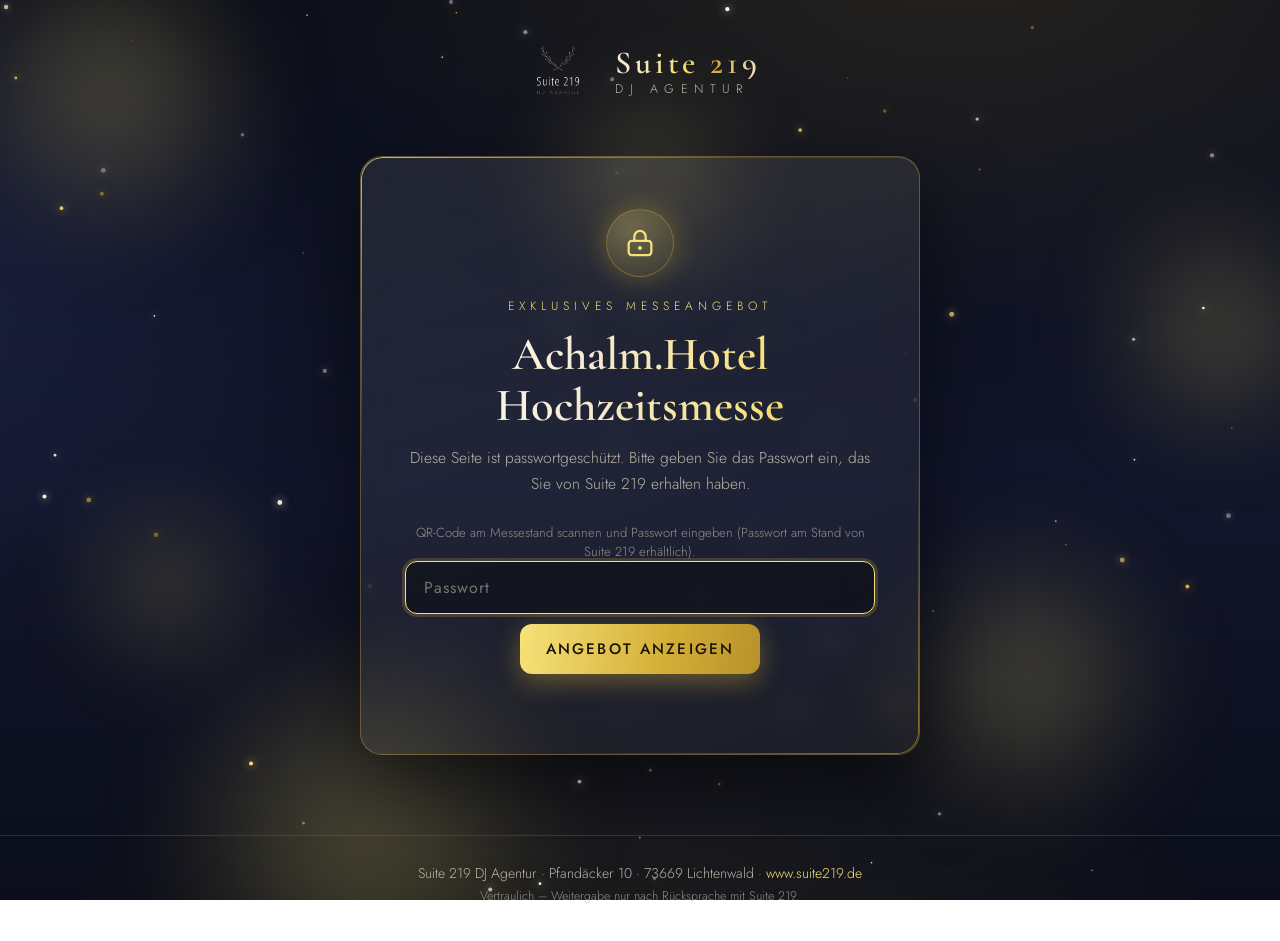
<file: index.html>
<!DOCTYPE html>
<html lang="de">
<head>
<meta charset="UTF-8">
<meta name="viewport" content="width=device-width, initial-scale=1.0">
<meta name="robots" content="noindex, nofollow">
<title>Suite 219 DJ Agentur · Achalm.Hotel Hochzeitsmesse</title>
<link rel="preconnect" href="https://fonts.googleapis.com">
<link rel="preconnect" href="https://fonts.gstatic.com" crossorigin>
<link href="https://fonts.googleapis.com/css2?family=Cormorant+Garamond:ital,wght@0,400;0,500;0,600;0,700;1,400&family=Jost:wght@300;400;500;600&display=swap" rel="stylesheet">
<link rel="stylesheet" href="assets/style.css">
</head>
<body>
<canvas id="sparkles" aria-hidden="true"></canvas>
<div class="bokeh" aria-hidden="true">
  <span class="b b1"></span><span class="b b2"></span><span class="b b3"></span>
  <span class="b b4"></span><span class="b b5"></span><span class="b b6"></span>
</div>

<header class="site-header">
  <img src="assets/logo.png" alt="Suite 219 DJ Agentur" class="logo">
  <div class="brand">
    <span class="brand-name">Suite 219</span>
    <span class="brand-sub">DJ Agentur</span>
  </div>
</header>

<main>
  <section id="gate" class="gate">
    <div class="gate-card">
      <div class="gate-lock" aria-hidden="true">
        <svg viewBox="0 0 24 24" width="34" height="34" fill="none" stroke="currentColor" stroke-width="1.6" stroke-linecap="round" stroke-linejoin="round">
          <rect x="4" y="10.5" width="16" height="10" rx="2.2"></rect>
          <path d="M8 10.5V7.5a4 4 0 0 1 8 0v3"></path>
          <circle cx="12" cy="15.5" r="1.4" fill="currentColor" stroke="none"></circle>
        </svg>
      </div>
      <p class="gate-kicker">Exklusives Messeangebot</p>
      <h1>Achalm.Hotel Hochzeitsmesse</h1>
      <p class="gate-text">Diese Seite ist passwortgeschützt. Bitte geben Sie das Passwort ein, das Sie von Suite&nbsp;219 erhalten haben.</p>
      <p class="gate-hint">QR-Code am Messestand scannen und Passwort eingeben (Passwort am Stand von Suite&nbsp;219 erhältlich).</p>
      <form id="gate-form" autocomplete="off">
        <input type="password" id="gate-password" placeholder="Passwort" aria-label="Passwort" required autofocus>
        <button type="submit" id="gate-submit">Angebot anzeigen</button>
      </form>
      <p id="gate-error" class="gate-error" role="alert"></p>
    </div>
  </section>

  <section id="protected" class="protected" hidden aria-live="polite"></section>
</main>

<footer class="site-footer">
  <p>Suite 219 DJ Agentur · Pfandäcker 10 · 73669 Lichtenwald · <a href="https://www.suite219.de">www.suite219.de</a></p>
  <p class="footer-fine">Vertraulich – Weitergabe nur nach Rücksprache mit Suite 219.</p>
</footer>

<script src="assets/content.enc.js"></script>
<script src="assets/app.js"></script>
</body>
</html>
</file>
<file: assets/style.css>
:root {
  --bg: #0b0e1a;
  --bg-2: #12162b;
  --gold: #d4af37;
  --gold-light: #f6e27a;
  --champagne: #f5ead1;
  --ink: #f4f1e8;
  --ink-dim: #b9b4a5;
  --card: rgba(255, 255, 255, 0.055);
  --card-border: rgba(212, 175, 55, 0.35);
  --serif: "Cormorant Garamond", "Playfair Display", Georgia, "Times New Roman", serif;
  --sans: "Jost", "Segoe UI", system-ui, -apple-system, sans-serif;
}

* { margin: 0; padding: 0; box-sizing: border-box; }

html { scroll-behavior: smooth; }

body {
  min-height: 100vh;
  font-family: var(--sans);
  font-weight: 300;
  color: var(--ink);
  background:
    radial-gradient(1200px 700px at 75% -10%, rgba(212, 175, 55, 0.14), transparent 60%),
    radial-gradient(900px 600px at -10% 30%, rgba(64, 78, 160, 0.22), transparent 55%),
    radial-gradient(1000px 800px at 50% 115%, rgba(212, 175, 55, 0.1), transparent 60%),
    linear-gradient(180deg, var(--bg) 0%, var(--bg-2) 55%, var(--bg) 100%);
  background-attachment: fixed;
  overflow-x: hidden;
}

#sparkles {
  position: fixed;
  inset: 0;
  width: 100%;
  height: 100%;
  z-index: 0;
  pointer-events: none;
}

.bokeh { position: fixed; inset: 0; z-index: 0; overflow: hidden; pointer-events: none; }
.bokeh .b {
  position: absolute;
  border-radius: 50%;
  filter: blur(46px);
  opacity: 0.5;
  background: radial-gradient(circle, rgba(246, 226, 122, 0.55), rgba(212, 175, 55, 0.12) 55%, transparent 72%);
  animation: drift 16s ease-in-out infinite alternate;
}
.b1 { width: 340px; height: 340px; top: -80px; left: -60px; animation-duration: 19s; }
.b2 { width: 260px; height: 260px; top: 22%; right: -70px; animation-duration: 23s; animation-delay: -6s; }
.b3 { width: 420px; height: 420px; bottom: -140px; left: 12%; animation-duration: 26s; animation-delay: -12s; opacity: 0.35; }
.b4 { width: 180px; height: 180px; top: 55%; left: 6%; animation-duration: 17s; animation-delay: -3s; opacity: 0.4; }
.b5 { width: 220px; height: 220px; top: 8%; left: 42%; animation-duration: 21s; animation-delay: -9s; opacity: 0.3; }
.b6 { width: 300px; height: 300px; bottom: 8%; right: 8%; animation-duration: 24s; animation-delay: -15s; opacity: 0.35; }

@keyframes drift {
  from { transform: translate3d(0, 0, 0) scale(1); }
  to   { transform: translate3d(46px, -38px, 0) scale(1.12); }
}

.site-header {
  position: relative;
  z-index: 2;
  display: flex;
  align-items: center;
  justify-content: center;
  gap: 18px;
  padding: 34px 20px 8px;
}

.logo { height: 74px; width: auto; filter: drop-shadow(0 0 18px rgba(246, 226, 122, 0.35)); }

.brand { display: flex; flex-direction: column; line-height: 1.05; }
.brand-name {
  font-family: var(--serif);
  font-size: 2rem;
  font-weight: 600;
  letter-spacing: 0.12em;
  background: linear-gradient(100deg, var(--champagne) 10%, var(--gold-light) 45%, var(--gold) 70%, var(--champagne) 100%);
  -webkit-background-clip: text;
  background-clip: text;
  color: transparent;
}
.brand-sub {
  font-size: 0.78rem;
  letter-spacing: 0.52em;
  text-transform: uppercase;
  color: var(--ink-dim);
  margin-top: 4px;
}

main { position: relative; z-index: 2; }

.gate {
  min-height: calc(100vh - 220px);
  display: flex;
  align-items: center;
  justify-content: center;
  padding: 40px 20px 80px;
  transition: opacity 0.7s ease, visibility 0.7s;
}
.gate.gate--open { opacity: 0; visibility: hidden; pointer-events: none; position: absolute; inset: 0; }

.gate-card {
  width: min(560px, 100%);
  text-align: center;
  padding: 52px 44px 44px;
  border-radius: 22px;
  background: linear-gradient(160deg, rgba(255, 255, 255, 0.09), rgba(255, 255, 255, 0.03));
  border: 1px solid var(--card-border);
  box-shadow: 0 30px 80px rgba(0, 0, 0, 0.55), inset 0 1px 0 rgba(255, 255, 255, 0.12);
  backdrop-filter: blur(14px);
  -webkit-backdrop-filter: blur(14px);
  position: relative;
  overflow: hidden;
}
.gate-card::before {
  content: "";
  position: absolute;
  inset: 0;
  border-radius: 22px;
  padding: 1px;
  background: linear-gradient(140deg, rgba(246, 226, 122, 0.8), transparent 30%, transparent 70%, rgba(212, 175, 55, 0.6));
  -webkit-mask: linear-gradient(#fff 0 0) content-box, linear-gradient(#fff 0 0);
  -webkit-mask-composite: xor;
  mask-composite: exclude;
  pointer-events: none;
}

.gate-lock {
  width: 68px;
  height: 68px;
  margin: 0 auto 20px;
  display: flex;
  align-items: center;
  justify-content: center;
  border-radius: 50%;
  color: var(--gold-light);
  background: radial-gradient(circle at 35% 30%, rgba(246, 226, 122, 0.28), rgba(212, 175, 55, 0.08));
  border: 1px solid var(--card-border);
  box-shadow: 0 0 26px rgba(212, 175, 55, 0.35);
}

.gate-kicker {
  font-size: 0.75rem;
  letter-spacing: 0.42em;
  text-transform: uppercase;
  color: var(--gold-light);
  margin-bottom: 14px;
}

.gate-card h1 {
  font-family: var(--serif);
  font-size: clamp(2.1rem, 5vw, 2.9rem);
  font-weight: 600;
  line-height: 1.1;
  margin-bottom: 14px;
  background: linear-gradient(100deg, #fff 0%, var(--champagne) 40%, var(--gold-light) 75%, var(--gold) 100%);
  -webkit-background-clip: text;
  background-clip: text;
  color: transparent;
}

.gate-text { color: var(--ink-dim); font-size: 0.98rem; line-height: 1.65; margin-bottom: 26px; }

#gate-form { display: flex; gap: 10px; flex-wrap: wrap; justify-content: center; }

#gate-password {
  flex: 1 1 240px;
  padding: 14px 18px;
  font-family: var(--sans);
  font-size: 1rem;
  letter-spacing: 0.06em;
  color: var(--ink);
  background: rgba(0, 0, 0, 0.35);
  border: 1px solid rgba(212, 175, 55, 0.4);
  border-radius: 12px;
  outline: none;
  transition: border-color 0.25s, box-shadow 0.25s;
}
#gate-password:focus { border-color: var(--gold-light); box-shadow: 0 0 0 3px rgba(212, 175, 55, 0.22); }
#gate-password::placeholder { color: rgba(185, 180, 165, 0.6); }

#gate-submit {
  padding: 14px 26px;
  font-family: var(--sans);
  font-size: 0.95rem;
  font-weight: 500;
  letter-spacing: 0.14em;
  text-transform: uppercase;
  color: #1a1405;
  background: linear-gradient(100deg, var(--gold-light), var(--gold) 60%, #b8912a);
  border: none;
  border-radius: 12px;
  cursor: pointer;
  box-shadow: 0 8px 26px rgba(212, 175, 55, 0.4);
  transition: transform 0.2s, box-shadow 0.2s, filter 0.2s;
}
#gate-submit:hover { transform: translateY(-2px); filter: brightness(1.07); box-shadow: 0 12px 32px rgba(212, 175, 55, 0.5); }
#gate-submit:active { transform: translateY(0); }
#gate-submit:disabled { opacity: 0.6; cursor: wait; transform: none; }

.gate-error { min-height: 1.4em; margin-top: 16px; color: #ff9d9d; font-size: 0.9rem; letter-spacing: 0.04em; }

.gate-card.shake { animation: shake 0.45s ease; }
@keyframes shake {
  0%, 100% { transform: translateX(0); }
  20% { transform: translateX(-12px); }
  40% { transform: translateX(10px); }
  60% { transform: translateX(-7px); }
  80% { transform: translateX(5px); }
}

.protected { max-width: 1060px; margin: 0 auto; padding: 30px 22px 90px; animation: reveal 0.9s ease both; }
@keyframes reveal { from { opacity: 0; transform: translateY(22px); } to { opacity: 1; transform: none; } }

.hero { text-align: center; padding: 26px 0 40px; }
.kicker {
  font-size: 0.78rem;
  letter-spacing: 0.46em;
  text-transform: uppercase;
  color: var(--gold-light);
  margin-bottom: 16px;
}
.hero h2 {
  font-family: var(--serif);
  font-size: clamp(2.6rem, 7vw, 4.2rem);
  font-weight: 600;
  line-height: 1.05;
  background: linear-gradient(100deg, #fff 0%, var(--champagne) 35%, var(--gold-light) 70%, var(--gold) 100%);
  -webkit-background-clip: text;
  background-clip: text;
  color: transparent;
  margin-bottom: 20px;
}
.lead { max-width: 720px; margin: 0 auto; color: var(--ink-dim); line-height: 1.75; font-size: 1.05rem; }

.package {
  margin: 18px 0 46px;
  padding: 38px 40px;
  border-radius: 22px;
  background: linear-gradient(155deg, rgba(246, 226, 122, 0.13), rgba(212, 175, 55, 0.05) 45%, rgba(255, 255, 255, 0.04));
  border: 1px solid var(--card-border);
  box-shadow: 0 24px 70px rgba(0, 0, 0, 0.5), 0 0 44px rgba(212, 175, 55, 0.12) inset;
}
.package-head {
  display: flex;
  align-items: flex-end;
  justify-content: space-between;
  gap: 20px;
  flex-wrap: wrap;
  padding-bottom: 22px;
  border-bottom: 1px solid rgba(212, 175, 55, 0.3);
  margin-bottom: 20px;
}
.package-head h3 { font-family: var(--serif); font-size: 2.1rem; font-weight: 600; color: #fff; }
.package-time { color: var(--ink-dim); letter-spacing: 0.08em; margin-top: 6px; }

.price {
  font-family: var(--serif);
  font-weight: 700;
  color: var(--gold-light);
  text-shadow: 0 0 24px rgba(246, 226, 122, 0.45);
  white-space: nowrap;
}
.price-big { font-size: clamp(2.2rem, 5vw, 3.2rem); }

.package-incl { font-size: 0.8rem; letter-spacing: 0.34em; text-transform: uppercase; color: var(--gold); margin-bottom: 14px; }
.incl { list-style: none; display: grid; gap: 10px; }
.incl li { position: relative; padding-left: 30px; line-height: 1.55; color: var(--ink); }
.incl li::before {
  content: "✦";
  position: absolute;
  left: 0;
  top: 0;
  color: var(--gold-light);
  text-shadow: 0 0 10px rgba(246, 226, 122, 0.8);
}
.extra-hour { margin-top: 24px; padding: 16px 20px; border-radius: 14px; background: rgba(0, 0, 0, 0.3); border: 1px dashed rgba(212, 175, 55, 0.45); color: var(--ink-dim); line-height: 1.6; }
.extra-hour strong { color: var(--gold-light); font-weight: 600; }

.section-title {
  font-family: var(--serif);
  font-size: 2rem;
  font-weight: 600;
  text-align: center;
  margin: 10px 0 28px;
  color: #fff;
}
.section-title::after {
  content: "";
  display: block;
  width: 90px;
  height: 2px;
  margin: 14px auto 0;
  background: linear-gradient(90deg, transparent, var(--gold-light), transparent);
}

.grid { display: grid; grid-template-columns: repeat(auto-fit, minmax(270px, 1fr)); gap: 20px; margin-bottom: 52px; }

.card {
  padding: 28px 26px;
  border-radius: 18px;
  background: var(--card);
  border: 1px solid rgba(212, 175, 55, 0.25);
  box-shadow: 0 16px 44px rgba(0, 0, 0, 0.4);
  backdrop-filter: blur(10px);
  -webkit-backdrop-filter: blur(10px);
  transition: transform 0.25s ease, border-color 0.25s ease, box-shadow 0.25s ease;
  display: flex;
  flex-direction: column;
  gap: 10px;
}
.card:hover {
  transform: translateY(-5px);
  border-color: rgba(246, 226, 122, 0.65);
  box-shadow: 0 22px 54px rgba(0, 0, 0, 0.5), 0 0 30px rgba(212, 175, 55, 0.18);
}
.card h4 { font-family: var(--serif); font-size: 1.35rem; font-weight: 600; color: var(--champagne); }
.card-desc { color: var(--ink-dim); line-height: 1.6; font-size: 0.95rem; flex: 1; }
.card .price { font-size: 1.7rem; margin-top: 6px; }
.card-plain { background: rgba(255, 255, 255, 0.035); }

.notes {
  margin-bottom: 52px;
  padding: 30px 36px;
  border-radius: 18px;
  background: rgba(0, 0, 0, 0.28);
  border: 1px solid rgba(212, 175, 55, 0.22);
}
.notes ul { list-style: none; display: grid; gap: 12px; }
.notes li { position: relative; padding-left: 28px; color: var(--ink-dim); line-height: 1.6; }
.notes li::before { content: "✦"; position: absolute; left: 0; color: var(--gold); }
.notes strong { color: var(--gold-light); font-weight: 500; }

.cta { text-align: center; margin-bottom: 20px; }
.cta-inner {
  padding: 54px 30px;
  border-radius: 26px;
  background:
    radial-gradient(600px 260px at 50% -40%, rgba(246, 226, 122, 0.22), transparent 70%),
    linear-gradient(160deg, rgba(212, 175, 55, 0.16), rgba(255, 255, 255, 0.03));
  border: 1px solid var(--card-border);
  box-shadow: 0 26px 70px rgba(0, 0, 0, 0.5);
}
.cta-inner h3 { font-family: var(--serif); font-size: clamp(1.9rem, 4.5vw, 2.7rem); font-weight: 600; color: #fff; margin-bottom: 14px; }
.cta-inner p:not(.kicker) { color: var(--ink-dim); margin-bottom: 26px; }
.cta-button {
  display: inline-block;
  padding: 15px 38px;
  border-radius: 999px;
  font-size: 0.95rem;
  font-weight: 500;
  letter-spacing: 0.16em;
  text-transform: uppercase;
  text-decoration: none;
  color: #1a1405;
  background: linear-gradient(100deg, var(--gold-light), var(--gold) 60%, #b8912a);
  box-shadow: 0 10px 30px rgba(212, 175, 55, 0.45);
  transition: transform 0.2s, filter 0.2s;
}
.cta-button:hover { transform: translateY(-2px) scale(1.02); filter: brightness(1.08); }

.site-footer {
  position: relative;
  z-index: 2;
  text-align: center;
  padding: 26px 20px 34px;
  color: var(--ink-dim);
  font-size: 0.88rem;
  line-height: 1.7;
  border-top: 1px solid rgba(212, 175, 55, 0.18);
}
.site-footer a { color: var(--gold-light); text-decoration: none; }
.site-footer a:hover { text-decoration: underline; }
.footer-fine { font-size: 0.78rem; opacity: 0.75; }

.lock-btn {
  position: fixed;
  right: 18px;
  bottom: 18px;
  z-index: 5;
  display: inline-flex;
  align-items: center;
  gap: 8px;
  padding: 10px 16px;
  font-family: var(--sans);
  font-size: 0.8rem;
  letter-spacing: 0.1em;
  text-transform: uppercase;
  color: var(--gold-light);
  background: rgba(11, 14, 26, 0.8);
  border: 1px solid rgba(212, 175, 55, 0.45);
  border-radius: 999px;
  cursor: pointer;
  backdrop-filter: blur(8px);
  -webkit-backdrop-filter: blur(8px);
  transition: background 0.2s, transform 0.2s;
}
.lock-btn:hover { background: rgba(212, 175, 55, 0.18); transform: translateY(-2px); }

.hero-cta-wrap { margin-top: 28px; }

.booking {
  margin: 10px 0 60px;
  padding: 38px 40px;
  border-radius: 22px;
  background: linear-gradient(160deg, rgba(255, 255, 255, 0.07), rgba(255, 255, 255, 0.03));
  border: 1px solid var(--card-border);
  box-shadow: 0 24px 70px rgba(0, 0, 0, 0.5);
}
.booking-intro { text-align: center; color: var(--ink-dim); line-height: 1.7; max-width: 680px; margin: 0 auto 28px; }
.booking-intro strong { color: var(--gold-light); font-weight: 500; }

.booking-form { display: grid; gap: 16px; max-width: 720px; margin: 0 auto; }
.field-row { display: grid; grid-template-columns: 1fr 1fr; gap: 16px; }
.field-plz { max-width: 140px; }
.field { display: flex; flex-direction: column; gap: 7px; }
.field label { font-size: 0.78rem; letter-spacing: 0.18em; text-transform: uppercase; color: var(--gold); }
.field input {
  padding: 13px 16px;
  font-family: var(--sans);
  font-size: 1rem;
  color: var(--ink);
  background: rgba(0, 0, 0, 0.35);
  border: 1px solid rgba(212, 175, 55, 0.4);
  border-radius: 12px;
  outline: none;
  transition: border-color 0.25s, box-shadow 0.25s;
  width: 100%;
}
.field input:focus { border-color: var(--gold-light); box-shadow: 0 0 0 3px rgba(212, 175, 55, 0.22); }
.field input::placeholder { color: rgba(185, 180, 165, 0.55); }
.field input:invalid { border-color: rgba(255, 120, 120, 0.55); }

.dsgvo {
  display: flex;
  gap: 12px;
  align-items: flex-start;
  padding: 16px 18px;
  border-radius: 14px;
  background: rgba(0, 0, 0, 0.3);
  border: 1px solid rgba(212, 175, 55, 0.3);
  cursor: pointer;
  line-height: 1.6;
  font-size: 0.9rem;
  color: var(--ink-dim);
}
.dsgvo input { margin-top: 4px; accent-color: var(--gold); width: 17px; height: 17px; flex: none; }
.dsgvo strong { color: var(--gold-light); font-weight: 500; }

.booking-submit { justify-self: center; margin-top: 6px; border: none; font-family: var(--sans); cursor: pointer; }
.booking-msg { text-align: center; color: var(--gold-light); min-height: 1.4em; font-size: 0.95rem; }

.booking-fallback {
  max-width: 720px;
  margin: 22px auto 0;
  padding: 20px 22px;
  border-radius: 14px;
  background: rgba(0, 0, 0, 0.4);
  border: 1px dashed rgba(212, 175, 55, 0.5);
  color: var(--ink-dim);
  line-height: 1.6;
  font-size: 0.92rem;
}
.booking-fallback strong { color: var(--gold-light); font-weight: 500; }
.booking-fallback pre {
  margin-top: 12px;
  padding: 14px 16px;
  border-radius: 10px;
  background: rgba(255, 255, 255, 0.06);
  white-space: pre-wrap;
  word-break: break-word;
  color: var(--ink);
  font-family: var(--sans);
  font-size: 0.9rem;
  max-height: 260px;
  overflow: auto;
}

.gallery-section { margin-bottom: 52px; }
.gallery-intro { text-align: center; color: var(--ink-dim); line-height: 1.7; max-width: 640px; margin: 0 auto 26px; }
.gallery { display: grid; grid-template-columns: repeat(auto-fit, minmax(240px, 1fr)); gap: 18px; }
.tile {
  position: relative;
  border-radius: 16px;
  overflow: hidden;
  border: 1px solid rgba(212, 175, 55, 0.3);
  cursor: zoom-in;
  aspect-ratio: 4 / 3;
  box-shadow: 0 14px 40px rgba(0, 0, 0, 0.45);
  margin: 0;
}
.tile img { width: 100%; height: 100%; object-fit: cover; display: block; transition: transform 0.45s ease, filter 0.45s ease; }
.tile:hover img { transform: scale(1.07); filter: brightness(1.08); }
.tile::after {
  content: "";
  position: absolute;
  inset: 0;
  background: linear-gradient(180deg, transparent 55%, rgba(11, 14, 26, 0.55));
  opacity: 0;
  transition: opacity 0.3s;
  pointer-events: none;
}
.tile:hover { border-color: rgba(246, 226, 122, 0.65); box-shadow: 0 18px 50px rgba(0, 0, 0, 0.55), 0 0 26px rgba(212, 175, 55, 0.2); }
.tile:hover::after { opacity: 1; }

.lightbox {
  position: fixed;
  inset: 0;
  z-index: 50;
  display: flex;
  align-items: center;
  justify-content: center;
  background: rgba(5, 7, 14, 0.92);
  backdrop-filter: blur(6px);
  -webkit-backdrop-filter: blur(6px);
  cursor: zoom-out;
}
.lightbox[hidden] { display: none; }
.lightbox img {
  max-width: 92vw;
  max-height: 90vh;
  border-radius: 14px;
  border: 1px solid rgba(246, 226, 122, 0.5);
  box-shadow: 0 30px 90px rgba(0, 0, 0, 0.8);
}

.badge-messe {
  display: inline-block;
  vertical-align: middle;
  margin-left: 10px;
  padding: 4px 12px;
  border-radius: 999px;
  font-family: var(--sans);
  font-size: 0.7rem;
  font-weight: 500;
  letter-spacing: 0.14em;
  text-transform: uppercase;
  color: #1a1405;
  background: linear-gradient(135deg, var(--gold-light), var(--gold));
  box-shadow: 0 0 18px rgba(212, 175, 55, 0.45);
}

.gate-hint { margin-top: 14px; font-size: 0.82rem; color: rgba(185, 180, 165, 0.75); }

@media (max-width: 640px) {
  .gallery { grid-template-columns: repeat(auto-fit, minmax(150px, 1fr)); gap: 12px; }
  .field-row { grid-template-columns: 1fr; }
  .booking { padding: 28px 22px; }
  .logo { height: 58px; }
  .brand-name { font-size: 1.5rem; }
  .gate-card { padding: 40px 24px 34px; }
  .package { padding: 28px 22px; }
  .package-head { flex-direction: column; align-items: flex-start; }
  .notes { padding: 24px 22px; }
}
</file>
